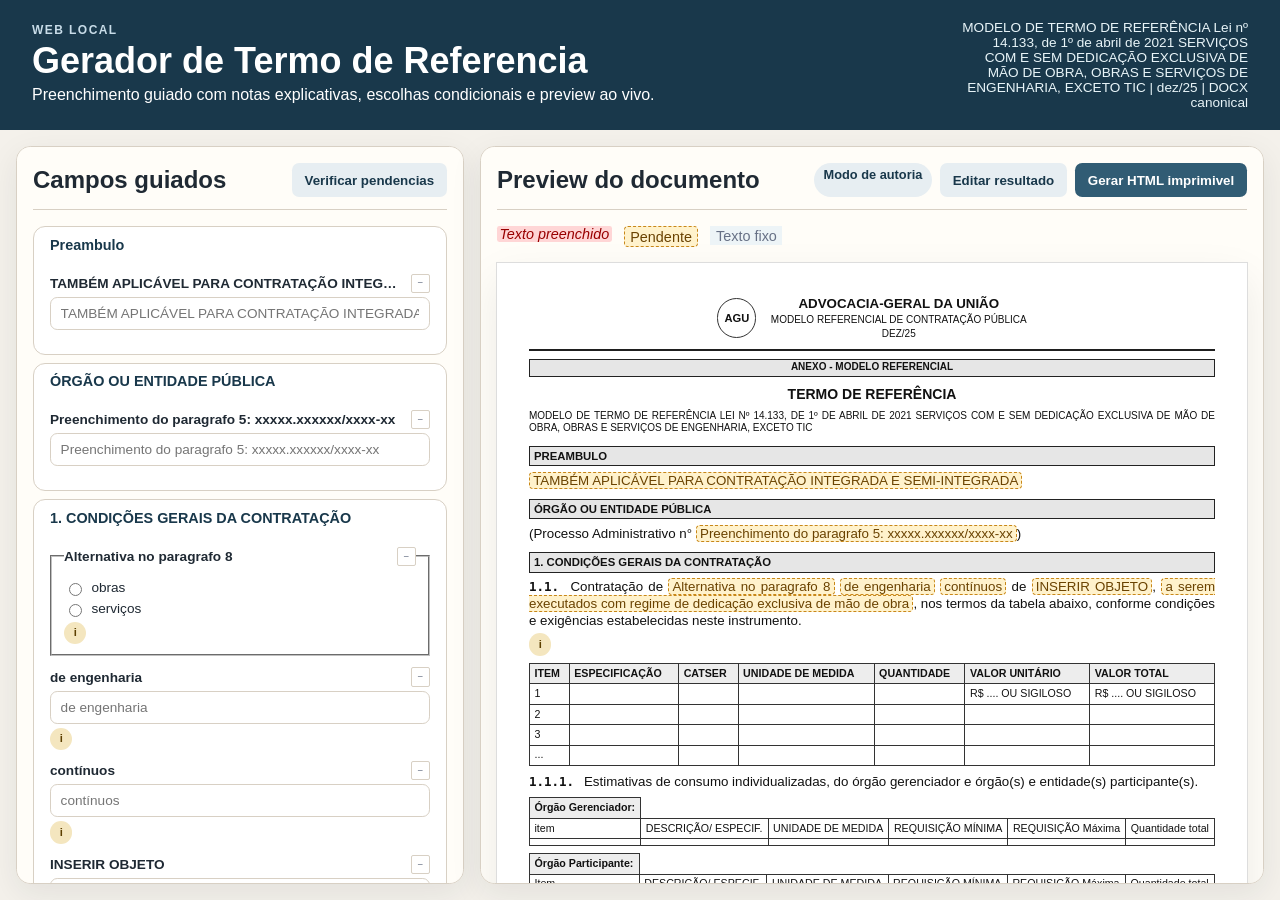
<file: app/index.html>
<!doctype html>
<html lang="pt-BR">
<head>
  <meta charset="utf-8">
  <meta name="viewport" content="width=device-width, initial-scale=1">
  <title>Gerador de Termo de Referencia</title>
  <link rel="stylesheet" href="styles.css">
</head>
<body>
  <header class="app-header">
    <div>
      <p class="eyebrow">Web local</p>
      <h1>Gerador de Termo de Referencia</h1>
      <p>Preenchimento guiado com notas explicativas, escolhas condicionais e preview ao vivo.</p>
    </div>
    <div class="model-meta" id="model-meta"></div>
  </header>

  <main class="workspace">
    <section class="panel controls" aria-labelledby="controls-title">
      <div class="panel-heading">
        <h2 id="controls-title">Campos guiados</h2>
        <button class="secondary" type="button" id="validate-button">Verificar pendencias</button>
      </div>
      <div id="form-root"></div>
      <div class="validation-box" aria-live="polite">
        <h3>Validacao</h3>
        <ul id="validation-list"></ul>
      </div>
    </section>

    <section class="panel preview" aria-labelledby="preview-title">
      <div class="panel-heading">
        <h2 id="preview-title">Preview do documento</h2>
        <div class="preview-actions">
          <span class="badge">Modo de autoria</span>
          <button class="secondary" type="button" id="edit-preview-button" aria-pressed="false">Editar resultado</button>
          <button type="button" id="export-button">Gerar HTML imprimivel</button>
        </div>
      </div>
      <div class="legend" aria-label="Legenda de autoria">
        <span><mark>Texto preenchido</mark></span>
        <span><span class="unresolved sample">Pendente</span></span>
        <span><span class="fixed sample">Texto fixo</span></span>
      </div>
      <article class="document-preview" id="preview-root"></article>
    </section>
  </main>

  <dialog id="note-dialog" class="note-dialog">
    <form method="dialog">
      <button class="dialog-close" value="close" aria-label="Fechar nota">x</button>
    </form>
    <div id="note-body"></div>
  </dialog>

  <script src="model-data.js"></script>
  <script src="app.js"></script>
</body>
</html>
</file>
<file: app/styles.css>
:root {
  --bg: #f4f1eb;
  --panel: #fffdf8;
  --ink: #1f2933;
  --muted: #667085;
  --line: #d8d0c4;
  --accent: #315c74;
  --accent-strong: #19384b;
  --warning: #9f3a38;
  --mark: #ffe0e0;
  --mark-text: #990000;
  --pending: #fff2cc;
  --fixed: #edf4f7;
}

html,
body {
  height: 100%;
}

* {
  box-sizing: border-box;
}

body {
  margin: 0;
  background: var(--bg);
  color: var(--ink);
  display: flex;
  flex-direction: column;
  font-family: Arial, Helvetica, sans-serif;
  overflow: hidden;
}

.app-header {
  display: flex;
  justify-content: space-between;
  gap: 1rem;
  padding: 1.25rem clamp(1rem, 3vw, 2rem);
  background: var(--accent-strong);
  color: #fff;
}

.app-header h1 {
  margin: 0.1rem 0;
  font-size: clamp(1.5rem, 3vw, 2.25rem);
}

.app-header p {
  margin: 0.2rem 0;
}

.eyebrow {
  color: #c8dce8;
  font-size: 0.75rem;
  font-weight: 700;
  letter-spacing: 0.12em;
  text-transform: uppercase;
}

.model-meta {
  align-self: center;
  max-width: 18rem;
  color: #e8f4f8;
  font-size: 0.85rem;
  text-align: right;
}

.workspace {
  display: grid;
  flex: 1;
  grid-template-columns: minmax(18rem, 28rem) 1fr;
  gap: 1rem;
  min-height: 0;
  overflow: hidden;
  padding: 1rem;
}

.panel {
  background: var(--panel);
  border: 1px solid var(--line);
  border-radius: 0.9rem;
  box-shadow: 0 0.6rem 2rem rgba(31, 41, 51, 0.08);
  min-height: 0;
  overscroll-behavior: contain;
}

.controls {
  overflow: auto;
  padding: 1rem;
}

.preview {
  overflow: auto;
  padding: 1rem;
}

.panel-heading {
  display: flex;
  align-items: center;
  justify-content: space-between;
  gap: 0.75rem;
  border-bottom: 1px solid var(--line);
  margin-bottom: 1rem;
  padding-bottom: 0.75rem;
}

.panel-heading h2 {
  margin: 0;
}

/* Section Card */
.section-card {
  border: 1px solid var(--line);
  border-radius: 0.75rem;
  margin-bottom: 0.5rem;
  background: #fff;
}

.section-header {
  padding: 0.6rem 1rem;
  display: flex;
  align-items: center;
  justify-content: space-between;
}

.section-header h3 {
  margin: 0;
  font-size: 0.9rem;
  color: var(--accent-strong);
  white-space: nowrap;
  overflow: hidden;
  text-overflow: ellipsis;
}

.section-body {
  padding: 0 1rem 0.8rem;
  min-width: 0;
  max-width: 100%;
}

/* Field / Choice Groups */
.field-group,
.choice-group {
  margin: 0.7rem 0;
  transition: opacity 0.25s;
  min-width: 0;
  max-width: 100%;
  overflow-wrap: break-word;
  word-wrap: break-word;
}

.field-group.excluded,
.choice-group.excluded {
  opacity: 0.4;
}

.field-group.excluded input,
.choice-group.excluded input {
  pointer-events: none;
}

.field-label,
.field-group label.field-label,
.choice-group legend.field-label {
  display: flex;
  align-items: center;
  gap: 0.35rem;
  font-weight: 700;
  font-size: 0.85rem;
  color: var(--ink);
  margin-bottom: 0.25rem;
  padding: 0;
  border: none;
  width: 100%;
}

.field-label span,
.field-label-row .table-label {
  flex: 1;
  overflow: hidden;
  text-overflow: ellipsis;
  white-space: nowrap;
}

.field-label-row {
  display: flex;
  align-items: center;
  gap: 0.35rem;
  margin-bottom: 0.25rem;
}

.exclude-toggle {
  flex-shrink: 0;
  background: transparent;
  color: var(--muted);
  border: 1px solid var(--line);
  border-radius: 2px;
  padding: 0;
  font-size: 0.6rem;
  line-height: 1.2;
  cursor: pointer;
  width: 1.2rem;
  height: 1.2rem;
  display: inline-flex;
  align-items: center;
  justify-content: center;
  transition: all 0.15s;
  font-weight: 400;
}

.exclude-toggle:hover {
  background: #f0e8d8;
  color: var(--warning);
  border-color: var(--warning);
}

.field-note-row {
  display: flex;
  flex-wrap: wrap;
  gap: 0.25rem;
  margin-top: 0.25rem;
}

button.note-button {
  background: #f4e6bf;
  color: #5c3f00;
  border-radius: 50%;
  width: 1.4rem;
  height: 1.4rem;
  padding: 0;
  font-size: 0.7rem;
  font-weight: 700;
  line-height: 1;
  display: inline-flex;
  align-items: center;
  justify-content: center;
}

input[type="text"] {
  width: 100%;
  border: 1px solid var(--line);
  border-radius: 0.45rem;
  padding: 0.5rem 0.6rem;
  font: inherit;
  font-size: 0.85rem;
  transition: border-color 0.15s;
}

input[type="text"]:focus {
  border-color: var(--accent);
  outline: none;
  box-shadow: 0 0 0 2px rgba(49, 92, 116, 0.15);
}

.choice-option {
  display: flex;
  gap: 0.4rem;
  align-items: flex-start;
  margin: 0.3rem 0;
  font-size: 0.85rem;
  word-break: break-word;
  overflow-wrap: break-word;
}

.choice-option-content {
  flex: 1;
  min-width: 0;
}

.choice-option-label {
  display: block;
}

.choice-output-preview {
  border-left: 2px solid var(--line);
  color: var(--muted);
  margin-top: 0.3rem;
  padding-left: 0.5rem;
}

.choice-output-preview summary {
  cursor: pointer;
  font-size: 0.75rem;
  font-weight: 700;
}

.choice-output-line {
  margin: 0.18rem 0;
}

.choice-group legend {
  font-weight: 700;
  font-size: 0.85rem;
  margin-bottom: 0.2rem;
  max-width: 100%;
}

.choice-group legend.field-label {
  max-width: 100%;
}

.validation-box {
  border: 1px solid var(--line);
  border-radius: 0.75rem;
  padding: 0.75rem;
  background: #fbf8f1;
}

.validation-box h3 {
  margin-top: 0;
}

.validation-box li {
  margin: 0.3rem 0;
  font-size: 0.85rem;
}

.validation-box .ok {
  color: #206a3b;
}

.validation-box .error {
  color: var(--warning);
}

.document-preview {
  width: 100%;
  max-width: none;
  min-height: 45rem;
  margin: 0 auto;
  padding: clamp(1rem, 3vw, 2rem);
  background: #fff;
  color: #111;
  font-family: Arial, Helvetica, sans-serif;
  font-size: 10pt;
  line-height: 1.28;
  box-shadow: 0 0 0 1px #ddd, 0 1rem 2.5rem rgba(0, 0, 0, 0.08);
}

.document-header {
  align-items: center;
  border-bottom: 2px solid #1f1f1f;
  display: flex;
  gap: 0.9rem;
  justify-content: center;
  margin-bottom: 0.45rem;
  padding-bottom: 0.55rem;
  text-align: center;
  text-transform: uppercase;
}

.document-seal {
  align-items: center;
  border: 1px solid #333;
  border-radius: 50%;
  display: inline-flex;
  flex: 0 0 2.45rem;
  font-size: 0.7rem;
  font-weight: 700;
  height: 2.45rem;
  justify-content: center;
  width: 2.45rem;
}

.document-heading-text {
  display: grid;
  gap: 0.08rem;
}

.document-heading-text strong {
  font-size: 10pt;
}

.document-heading-text span,
.document-heading-text small,
.document-model-title,
.document-footer {
  font-size: 7.5pt;
}

.document-annex {
  background: #e6e6e6;
  border: 1px solid #222;
  font-size: 7.5pt;
  font-weight: 700;
  margin: 0.4rem 0 0.6rem;
  padding: 0.1rem 0.25rem;
  text-align: center;
  text-transform: uppercase;
}

.document-preview h1 {
  font-size: 10.5pt;
  margin: 0.55rem 0 0.35rem;
  text-align: center;
  text-transform: uppercase;
}

.document-model-title {
  margin: 0 0 0.55rem;
  text-align: center;
  text-transform: uppercase;
}

.document-preview h2 {
  font-family: Arial, Helvetica, sans-serif;
  font-size: 8.5pt;
  background: #e6e6e6;
  border: 1px solid #222;
  margin: 0.65rem 0 0.35rem;
  padding: 0.12rem 0.25rem;
  text-transform: uppercase;
}

mark {
  background: #ffd6d6;
  color: #990000;
  font-style: italic;
  padding: 0 0.15rem;
  border-radius: 0.15rem;
}

.conditional-output {
  background: #ffd6d6;
  color: #990000;
  font-style: italic;
  padding: 0 0.15rem;
  border-radius: 0.15rem;
}

.variable-output {
  background: #ffd6d6;
  color: #990000;
  font-style: italic;
  padding: 0 0.15rem;
  border-radius: 0.15rem;
}

.semantic-review {
  color: #111;
}

.unresolved {
  background: var(--pending);
  border: 1px dashed #c88719;
  border-radius: 0.25rem;
  color: #6a4200;
  padding: 0 0.2rem;
}

.excluded-placeholder {
  display: inline-block;
  width: 0.6em;
  height: 0.6em;
  background: #ddd;
  border-radius: 50%;
  vertical-align: middle;
  margin: 0 0.15em;
}

.fixed.sample,
.unresolved.sample {
  display: inline-block;
  padding: 0.1rem 0.35rem;
}

.fixed.sample {
  background: var(--fixed);
}

.legend {
  display: flex;
  flex-wrap: wrap;
  gap: 0.75rem;
  margin-bottom: 1rem;
  color: var(--muted);
  font-size: 0.9rem;
}

.badge {
  border-radius: 999px;
  background: #e7eef2;
  color: var(--accent-strong);
  font-size: 0.8rem;
  font-weight: 700;
  padding: 0.25rem 0.6rem;
}

.preview-actions {
  display: flex;
  flex-wrap: wrap;
  gap: 0.5rem;
  justify-content: flex-end;
}

#export-button:disabled {
  cursor: not-allowed;
  opacity: 0.55;
}

#edit-preview-button[aria-pressed="true"] {
  background: var(--accent-strong);
  color: #fff;
}

.preview-editing .editable-content,
.preview-editing h2,
.preview-editing .preview-table th,
.preview-editing .preview-table td {
  cursor: text;
  outline: 1px dashed rgba(49, 92, 116, 0.35);
  outline-offset: 2px;
}

.preview-editing .editable-content:focus,
.preview-editing h2:focus,
.preview-editing .preview-table th:focus,
.preview-editing .preview-table td:focus {
  background: #fffef4;
  box-shadow: 0 0 0 2px rgba(49, 92, 116, 0.2);
  outline: 1px solid var(--accent);
}

.manual-edit {
  box-shadow: inset 0 -1px 0 rgba(49, 92, 116, 0.35);
}

/* Note Dialog */
.note-dialog {
  max-width: min(44rem, 90vw);
  border: 0;
  border-radius: 0.9rem;
  padding: 1.25rem;
  box-shadow: 0 1rem 4rem rgba(0, 0, 0, 0.25);
  font-size: 0.9rem;
  line-height: 1.5;
}

.note-dialog::backdrop {
  background: rgba(0, 0, 0, 0.35);
}

.dialog-close {
  float: right;
  background: #ececec;
  color: #333;
  padding: 0.2rem 0.6rem;
}

/* Paragraph Index in Preview */
.p-index {
  color: #111;
  font-family: monospace;
  font-size: 0.78rem;
  font-weight: 700;
  margin-right: 0.15rem;
  user-select: none;
  cursor: pointer;
  transition: color 0.15s;
}

.p-index:hover {
  color: var(--accent);
  text-decoration: underline;
}

.document-preview p {
  margin: 0.3em 0;
  text-align: justify;
}

.document-footer {
  border-top: 1px solid #333;
  color: #333;
  margin-top: 0.9rem;
  padding-top: 0.28rem;
  text-align: center;
}

/* Table Preview */
.preview-table {
  width: 100%;
  border-collapse: collapse;
  margin: 0.45rem 0;
  font-size: 8pt;
}

.preview-table th,
.preview-table td {
  border: 1px solid #333;
  padding: 0.18rem 0.28rem;
  text-align: left;
  vertical-align: top;
}

.preview-table th {
  background: #ededed;
  font-weight: 700;
}

/* Table Editor in Form */
.table-editor {
  margin: 0.6rem 0;
  overflow-x: auto;
  transition: opacity 0.25s;
}

.table-editor.excluded {
  opacity: 0.4;
}

.table-editor.excluded .mini-table,
.table-editor.excluded .table-add-row {
  pointer-events: none;
}

.table-label {
  font-weight: 700;
  font-size: 0.85rem;
  color: var(--ink);
}

.mini-table {
  width: 100%;
  border-collapse: collapse;
  font-size: 0.8rem;
}

.mini-table th,
.mini-table td {
  border: 1px solid var(--line);
  padding: 0.2rem;
}

.mini-table th {
  background: #edf2f7;
  font-weight: 700;
  padding: 0.3rem 0.4rem;
  font-size: 0.75rem;
}

.table-cell-input {
  width: 100%;
  border: none;
  background: transparent;
  padding: 0.25rem 0.3rem;
  font: inherit;
  font-size: 0.8rem;
}

.table-cell-input:focus {
  outline: none;
  background: #fffef0;
}

.table-add-row {
  margin-top: 0.35rem;
  padding: 0.25rem 0.6rem;
  font-size: 0.75rem;
}

/* Buttons */
button {
  border: 0;
  border-radius: 0.45rem;
  background: var(--accent);
  color: #fff;
  cursor: pointer;
  font-weight: 700;
  padding: 0.6rem 0.8rem;
}

button.secondary {
  background: #e7eef2;
  color: var(--accent-strong);
}

@media (max-width: 860px) {
  body {
    overflow: auto;
  }

  .app-header {
    display: block;
  }

  .model-meta {
    margin-top: 0.75rem;
    text-align: left;
  }

  .workspace {
    grid-template-columns: 1fr;
    min-height: auto;
    overflow: visible;
  }

  .preview-actions {
    justify-content: flex-start;
  }

  .panel {
    min-height: auto;
  }
}
</file>
